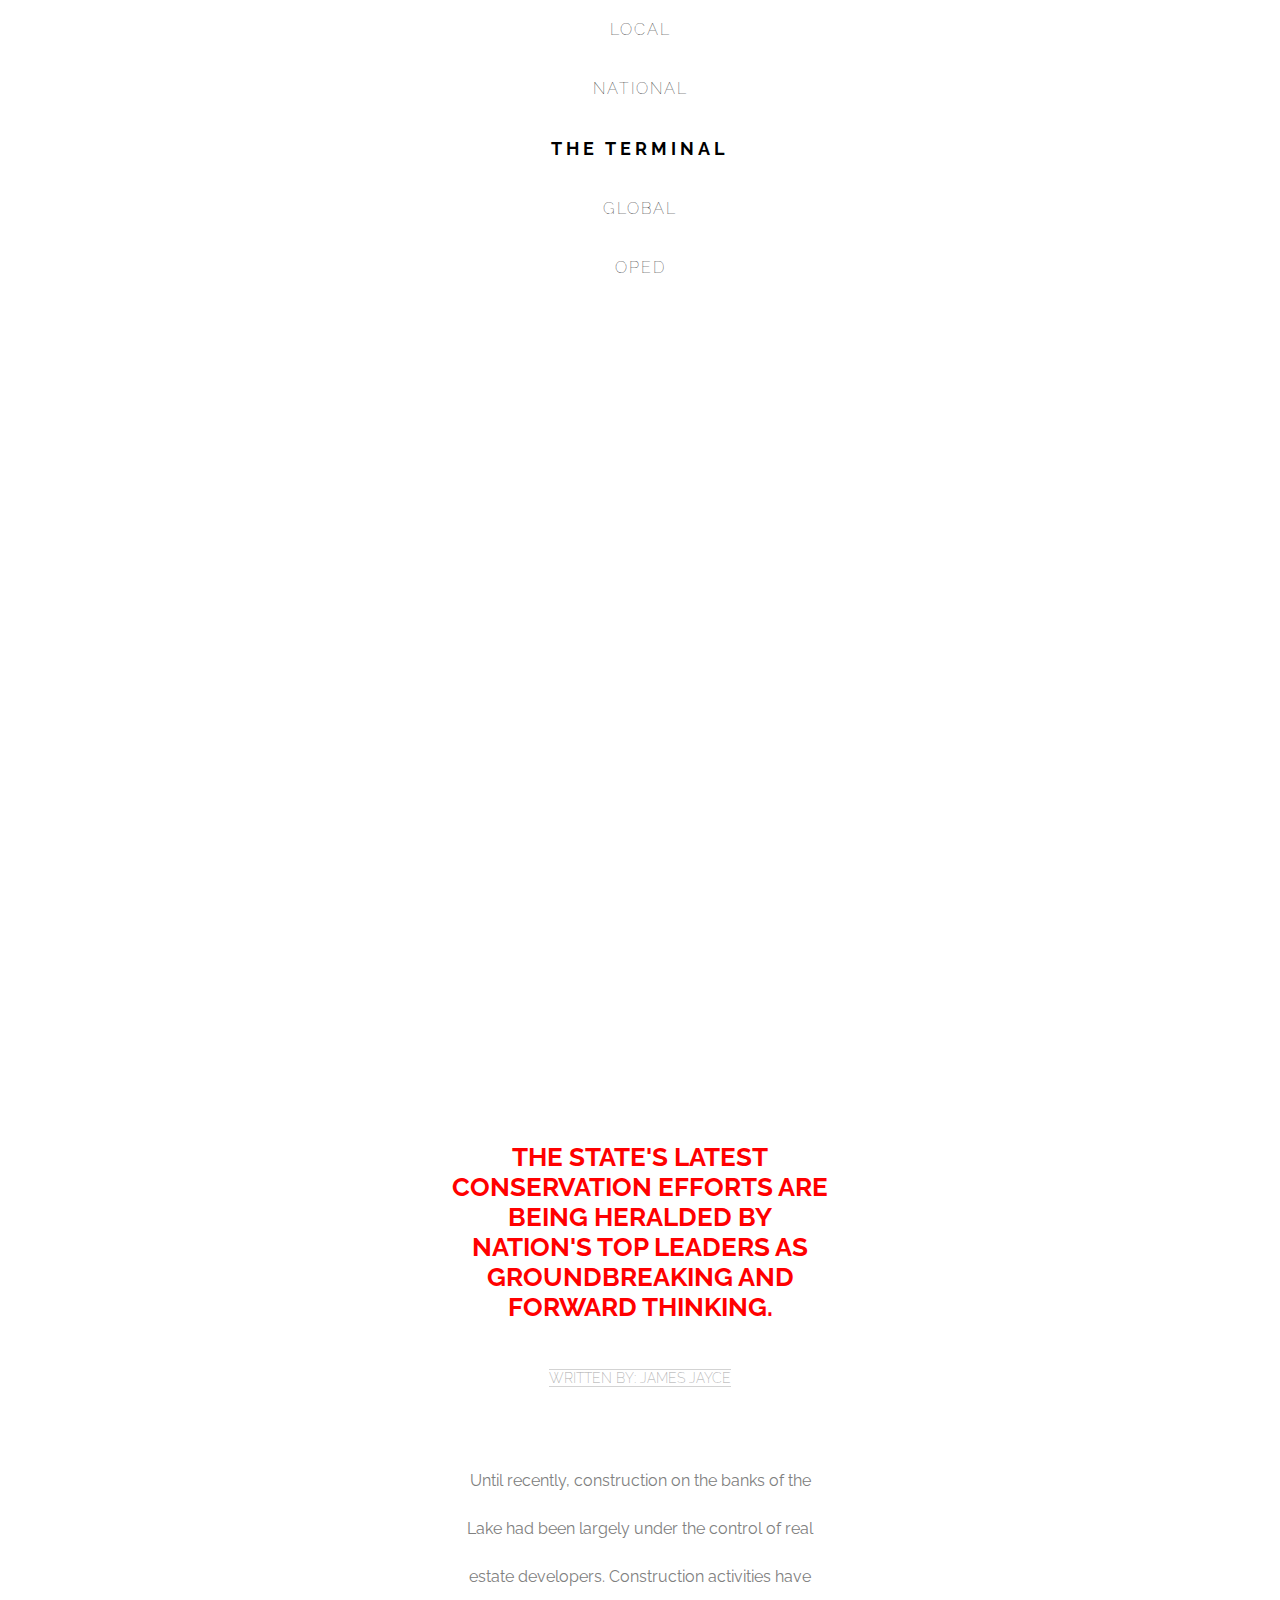
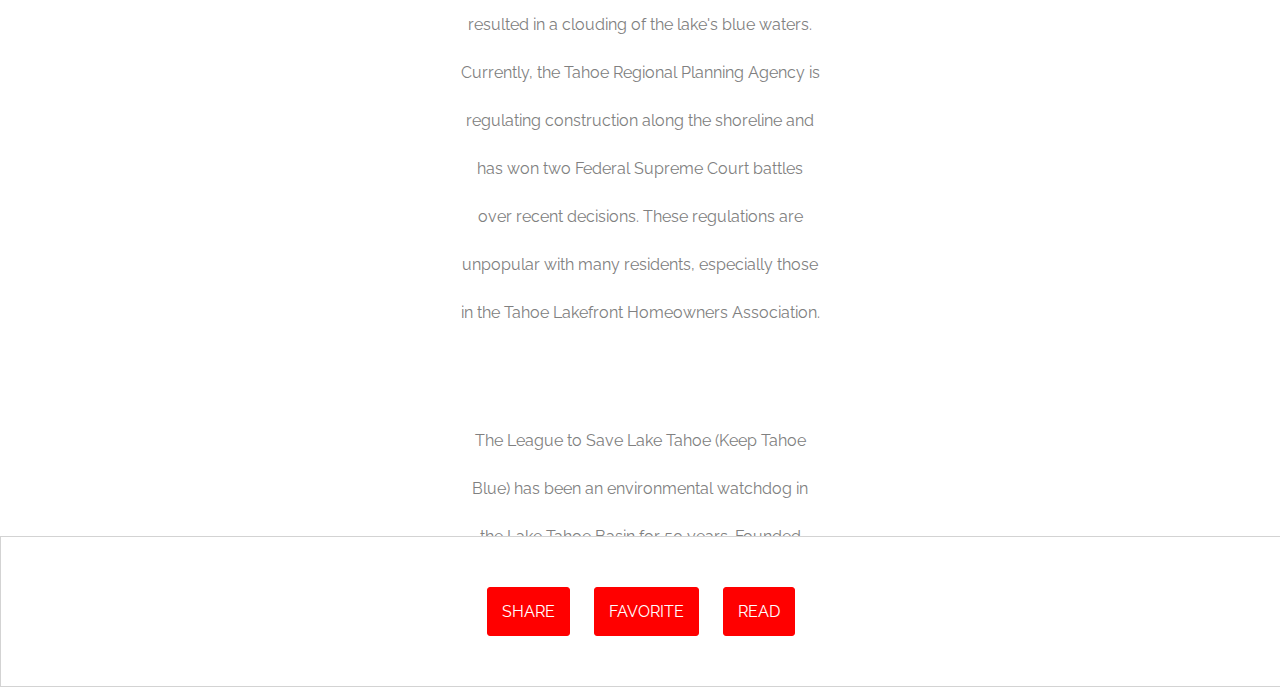
<file: css/Box Model/index.html>
<!DOCTYPE html>
<html>
<head>
  <title>The Terminal - Your Source for Fact-Based News</title>
  <link href="https://fonts.googleapis.com/css?family=Amatic+SC|Raleway:100,200,600,700" rel="stylesheet">
  <link rel="stylesheet" href="style.css">
</head>
<body>

  <nav class="navigation">
    <ul>
      <li>LOCAL</li>
      <li>NATIONAL</li>
      <li class="logo">THE TERMINAL</li>
      <li>GLOBAL</li>
      <li>OPED</li>
      <li class="donate">DONATE</li>
    </ul>
  </nav>

  <div id="banner">
    <div class="content">
      <h1>Conservation Efforts at Lake Tahoe Being Praised by Nation's Leaders</h1>
    </div>
  </div>

  <div id="main" class="content">
    <h3>THE STATE'S LATEST CONSERVATION EFFORTS ARE BEING HERALDED BY NATION'S TOP LEADERS AS GROUNDBREAKING AND FORWARD THINKING.</h3>
    <span class="byline">WRITTEN BY: JAMES JAYCE</span>
    <p>Until recently, construction on the banks of the Lake had been largely under the control of real estate developers. Construction activities have resulted in a clouding of the lake's blue waters. Currently, the Tahoe Regional Planning Agency is regulating construction along the shoreline and has won two Federal Supreme Court battles over recent decisions. These regulations are unpopular with many residents, especially those in the Tahoe Lakefront Homeowners Association.</p>

    <p>The League to Save Lake Tahoe (Keep Tahoe Blue) has been an environmental watchdog in the Lake Tahoe Basin for 50 years. Founded when a proposal to build a four-lane highway around the lake (with a bridge over the entrance to Emerald Bay) was proposed in 1957, the League has thwarted poorly designed development projects and environmentally unsound planning. The League embraces responsible and diversified use of the Lake's resources while protecting and restoring its natural attributes.</p>

    <div class="pull-quote">
      <h2>"THE LEAGUE EMBRACES RESPONSIBLE AND DIVERSIFIED USE OF THE LAKE'S RESOURCES WHILE PROTECTING AND RESTORING ITS NATURAL ATTRIBUTES"</h2>
    </div>

    <p>Since 1980, the Lake Tahoe Interagency Monitoring Program (LTIMP) has been measuring stream discharge and concentrations of nutrients and sediment in up to 10 tributary streams in the Lake Tahoe Basin, California-Nevada. The objectives of the LTIMP are to acquire and disseminate the water quality information necessary to support science-based environmental planning and decision making in the basin. The LTIMP is a cooperative program with support from 12 federal and state agencies with interests in the Tahoe Basin. This data set, together with more recently acquired data on urban runoff water quality, is being used by the Lahontan Regional Water Quality Control Board to develop a program (mandated by the Clean Water Act) to limit the flux of nutrients and fine sediment to the Lake.</p>

    <p>UC Davis remains a primary steward of the lake. The UC Davis Tahoe Environmental Research Center is dedicated to research, education and public outreach, and to providing objective scientific information for restoration and sustainable use of the Lake Tahoe Basin. Each year, it produces a well-publicized "State of the Lake" assessment report.</p>
  </div>

  <div class="share">
    <a href="#">SHARE</a>
    <a href="#">FAVORITE</a>
    <a href="#">READ</a>
  </div>

</body>
</html>
</file>
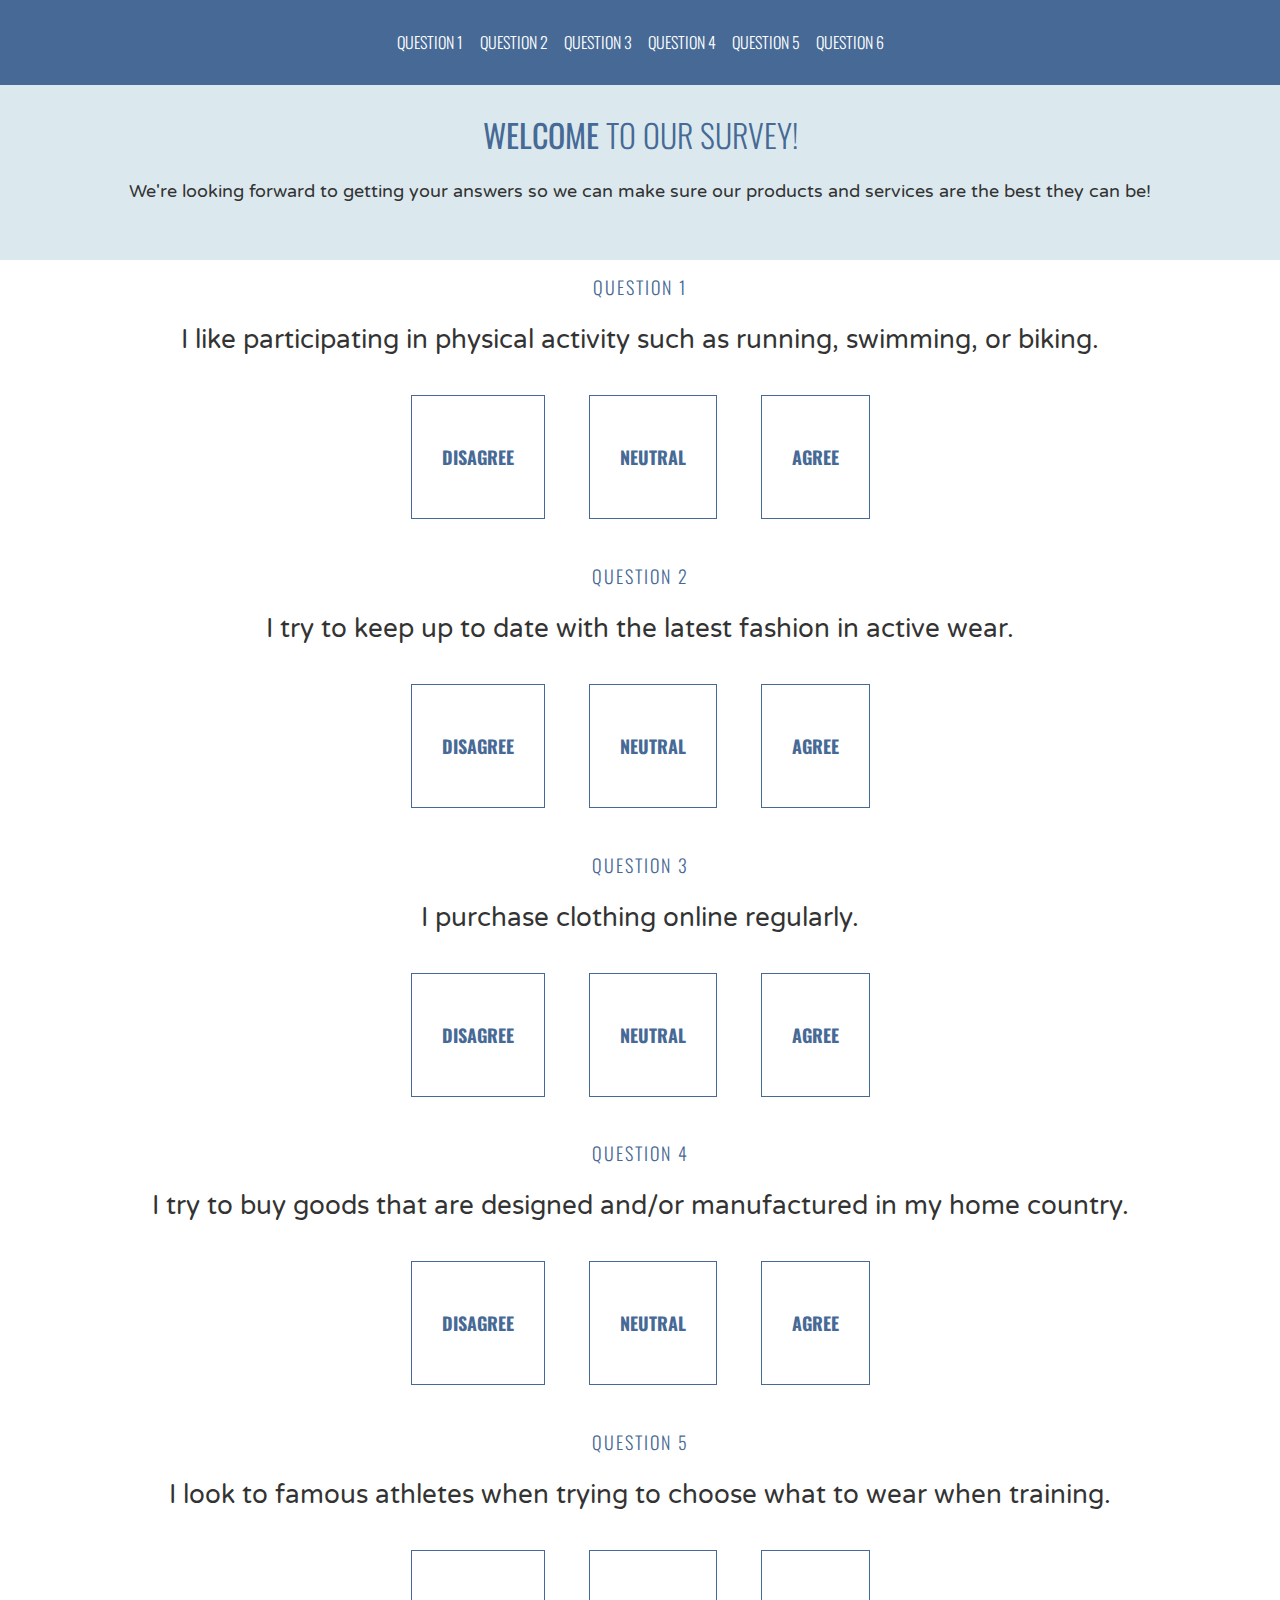
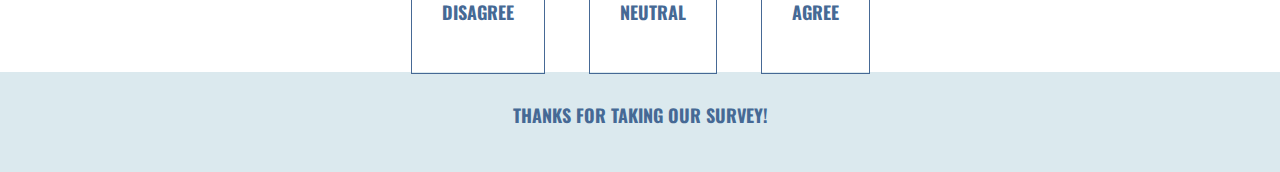
<file: css/Display and Positioning/index.html>
<!DOCTYPE html>
<html>
<head>
  <title>Please Participate in Our Survey!</title>
  <link href="https://fonts.googleapis.com/css?family=Oswald:300,700|Varela+Round" rel="stylesheet">
  <link rel="stylesheet" href="style.css">
</head>
<body>

  <header>
    <ul>
      <li>Question 1</li>
      <li>Question 2</li>
      <li>Question 3</li>
      <li>Question 4</li>
      <li>Question 5</li>
      <li>Question 6</li>
    </ul>
  </header>
  
  <div class="welcome">
    <h1><strong>Welcome</strong> to our survey!</h1>
    <p>We're looking forward to getting your answers so we can make sure our products and services are the best they can be!</p>
  </div>

  <div class="question">
    <h4>Question 1</h4>
    <h2>I like participating in physical activity such as running, swimming, or biking.</h2>

    <div class="answer">
      <h3>Disagree</h3>
    </div>

    <div class="answer">
      <h3>Neutral</h3>
    </div>

    <div class="answer">
      <h3>Agree</h3>
    </div>
  </div>

  <div class="question">
    <h4>Question 2</h4>
    <h2>I try to keep up to date with the latest fashion in active wear.</h2>

    <div class="answer">
      <h3>Disagree</h3>
    </div>

    <div class="answer">
      <h3>Neutral</h3>
    </div>

    <div class="answer">
      <h3>Agree</h3>
    </div>
  </div>

  <div class="question">
    <h4>Question 3</h4>
    <h2>I purchase clothing online regularly.</h2>

    <div class="answer">
      <h3>Disagree</h3>
    </div>

    <div class="answer">
      <h3>Neutral</h3>
    </div>

    <div class="answer">
      <h3>Agree</h3>
    </div>
  </div>

  <div class="question">
    <h4>Question 4</h4>
    <h2>I try to buy goods that are designed and/or manufactured in my home country.</h2>

    <div class="answer">
      <h3>Disagree</h3>
    </div>

    <div class="answer">
      <h3>Neutral</h3>
    </div>

    <div class="answer">
      <h3>Agree</h3>
    </div>
  </div>

  <div class="question">
    <h4>Question 5</h4>
    <h2>I look to famous athletes when trying to choose what to wear when training.</h2>

    <div class="answer">
      <h3>Disagree</h3>
    </div>

    <div class="answer">
      <h3>Neutral</h3>
    </div>

    <div class="answer">
      <h3>Agree</h3>
    </div>
  </div>
  <footer>
    <h3>Thanks for taking our survey!</h3>
  </footer>

</body>
</html>
</file>
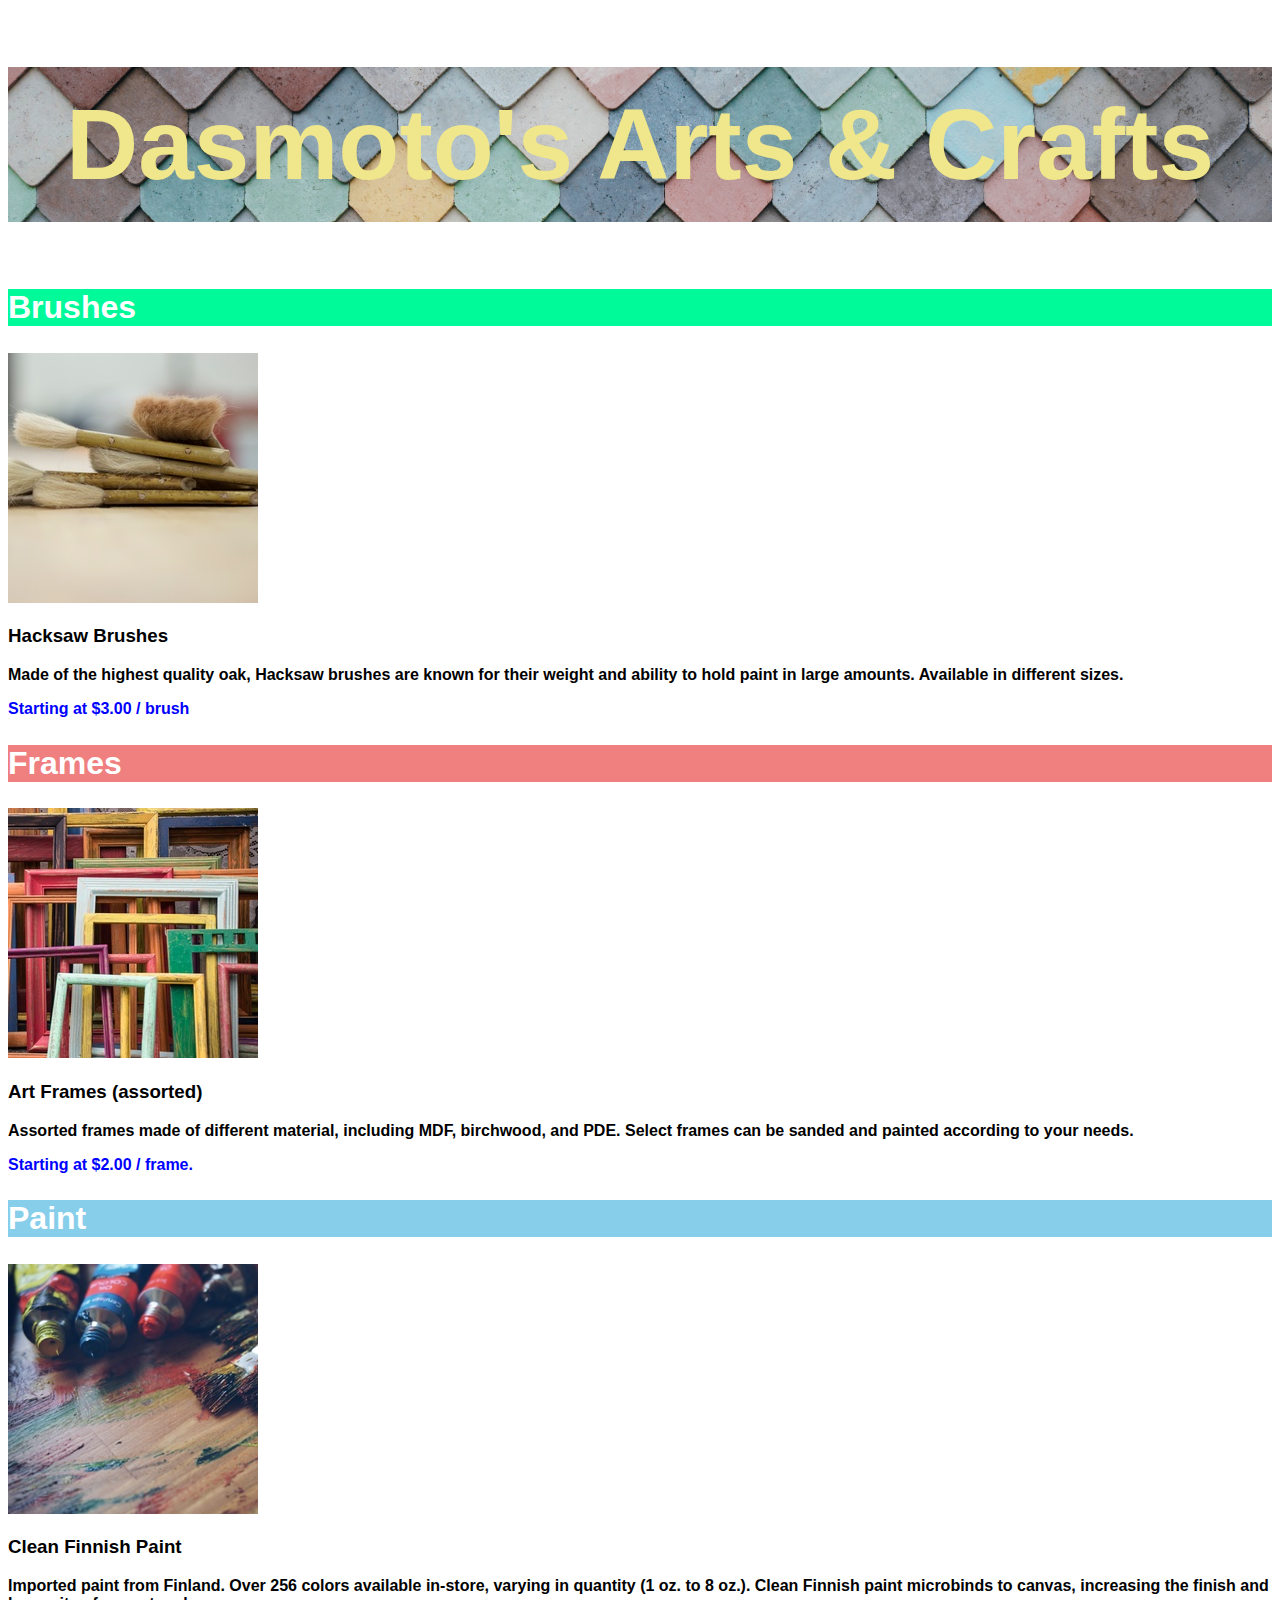
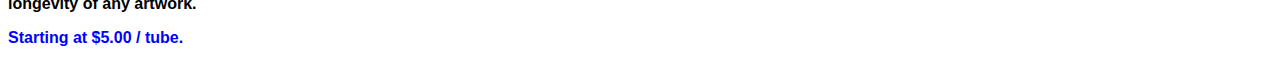
<file: projects/Dasmoto's Arts & Crafts/index.html>
<!DOCTYPE html>
<html lang="en">
<head>
	<meta charset="utf-8">
	<meta name="viewport" content="width=device-width, initial-scale=1">
	<title>Dasmoto's Arts & Crafts</title>
	<link rel="stylesheet" type="text/css" href="style.css">
</head>
<body>
	<header>
		<h1>Dasmoto's Arts & Crafts</h1>
	</header>
	
	<main>

		<h2 id="brushes">Brushes</h3>
		<img src="images/hacksaw.jpeg">
		<h3>Hacksaw Brushes</h6>
		<p>Made of the highest quality oak, Hacksaw brushes are known for their weight and ability to hold paint in large amounts. Available in different sizes.</p>
		<p class="price">Starting at $3.00 / brush</p>

		<h2 id="frames">Frames</h3>
		<img src="images/frames.jpeg">
		<h3>Art Frames (assorted)</h6>
		<p>Assorted frames made of different material, including MDF, birchwood, and PDE. Select frames can be sanded and painted according to your needs.</p>
		<p class="price">Starting at $2.00 / frame.</p>

		<h2 id="paint">Paint</h3>
		<img src="images/finnish.jpeg">
		<h3>Clean Finnish Paint</h6>
		<p>Imported paint from Finland. Over 256 colors available in-store, varying in quantity (1 oz. to 8 oz.). Clean Finnish paint microbinds to canvas, increasing the finish and longevity of any artwork.</p>
		<p class="price">Starting at $5.00 / tube.</p>

	</main>

</body>
</html>
</file>
<file: css/Box Model/style.css>
body {
  background-color: white;
  font-family: 'Raleway', sans-serif;
  margin: 0;
  padding: 0;
}

.navigation ul {
  margin: 0;
  padding: 0;
  text-align: center;
}

.navigation li {
  font-weight: 100;
  letter-spacing: 2px;
  padding: 20px;
}

.navigation  li.logo {
  color: black;
  font-size: 18px;
  font-weight: 700;
  letter-spacing: 4px;
}

.donate{
  visibility: hidden;
}

#banner {
  background-image: url("https://content.codecademy.com/courses/web-101/unit-6/htmlcss1-img_tahoe.jpeg");
  background-size: cover;
  background-position: bottom center;
  height: 700px;
  width: 100%;
}

#banner .content h1 {
  border: 3px solid white;
  position: relative;
  top: 50px;
  width: 400px;
  margin: 0 auto;
}

#main {
  margin: 0 auto;
  padding: 40px;
  text-align: center;
  width: 400px;
  height: 1000px;
  overflow: scroll;
}

h1 {
  color: white;
  font-size: 42px;
  font-weight: 600;
  text-align: center;
}

h2 {
  border: 1px dotted red;
  color: red;
  font-size: 14px;
  line-height: 48px;
  padding: 20px 30px;
  margin: 30px 20px;
  text-align: center;
}

h3 {
  color: red;
  font-size: 26px;
  font-weight: 700;
  padding: 20px 10px;
}

p {
  color: grey;
  font-size: 16px;
  line-height: 48px;
  margin-top: 60px;
  padding: 10px 20px;
}

.pull-quote {
  margin: 0 auto;
  width: 400px;
}

.byline {
  border-bottom: 1px solid LightGrey;
  border-top: 1px solid LightGrey;
  color: DarkGrey;
  font-size: 14px;
  font-weight: 200;
}

.share {
  border: 1px solid LightGrey;
  padding: 40px 0px;
  position: relative;
  text-align: center;
  width: 100%;
}

.share a {
  background: red;
  border: 1px solid red;
  border-radius: 3px;
  color: white;
  display: inline-block;
  margin: 10px;
  padding: 14px;
  text-decoration: none;
}

.share a:hover {
  background: white;
  border: 1px solid red;
  color: red;
}
</file>
<file: css/Display and Positioning/style.css>
body {
  background-color: #FFF;
  margin: 0 auto;
}

header {
  background-color: #466995;
  border-bottom: 1px solid #466995;
  position: fixed;
  width: 100%;
  z-index: 10;
}

ul {
  margin: 30px auto;
  padding: 0 20px;
  text-align: center;
}

li {
  color: #FFF;
  font-family: 'Oswald', sans-serif;
  font-size: 16px;
  font-weight: 300;
  text-transform: uppercase;
  display: inline-block;
  width: 80px;  
}

li:hover {
  color: #DBE9EE;
}

h1 {
  color: #466995;
  font-family: 'Oswald', sans-serif;
  font-size: 32px;
  font-weight: 300;
  text-transform: uppercase;
}

h2 {
  color: #333;
  font-family: 'Varela Round', sans-serif;
  font-size: 26px;
  font-weight: 100;
  margin: 0 auto 20px auto;
}

h3 {
  color: #466995;
  font-family: 'Oswald', sans-serif;
  font-size: 18px;
  text-align: center;
  font-weight: 700;
  text-transform: uppercase;
  padding: 30px;
}

h4 {
  color: #466995;
  font-family: 'Oswald', sans-serif;
  font-size: 18px;
  font-weight: 300;
  letter-spacing: 2px;
  text-align: center;
  text-transform: uppercase
}

p {
  color: #333;
  font-family: 'Varela Round', sans-serif;
  font-size: 18px;
}

footer {
  background-color: #DBE9EE;
  text-align: center;
  height: 100px;
}

.welcome {
  background-color: #DBE9EE;
  box-sizing: border-box;
  padding: 40px;
  text-align: center;
  width: 100%;
  position: relative;
  top: 50px;
}

.question {
  text-align: center;
  position: relative;
  top: 40px;
}

.answer {
  border: 1px solid #466995;
  margin: 20px;
  display: inline-block;
}

.answer:hover {
  background: #C0D6DF;
  color: #FFF;
}
</file>
<file: projects/Dasmoto's Arts & Crafts/style.css>
h1 {
	background-image: url('images/pattern.jpeg');
    background-size: cover;
    font-family: Helvetica;
	font-size: 100px;
	font-weight: bold;
	color: khaki;
	text-align: center; 
	padding: 20px; 
}

h2 {
	font-family: Helvetica;
	font-size: 32px;
	font-weight: bold;
	color: white;
}

h3 {
	font-family: Helvetica;
	color: black;
	font-weight: bold;
}

#brushes {
	background-color: mediumspringgreen;
}

#frames {
	background-color: lightcoral;
}

#paint {
	background-color: skyblue;
}

p {
	color: black;
	font-family: Helvetica;
	font-weight: bold;
	text-align: left;
}

.price {
	font-family: Helvetica;
	font-weight: bold;
	color: blue;
}
</file>
